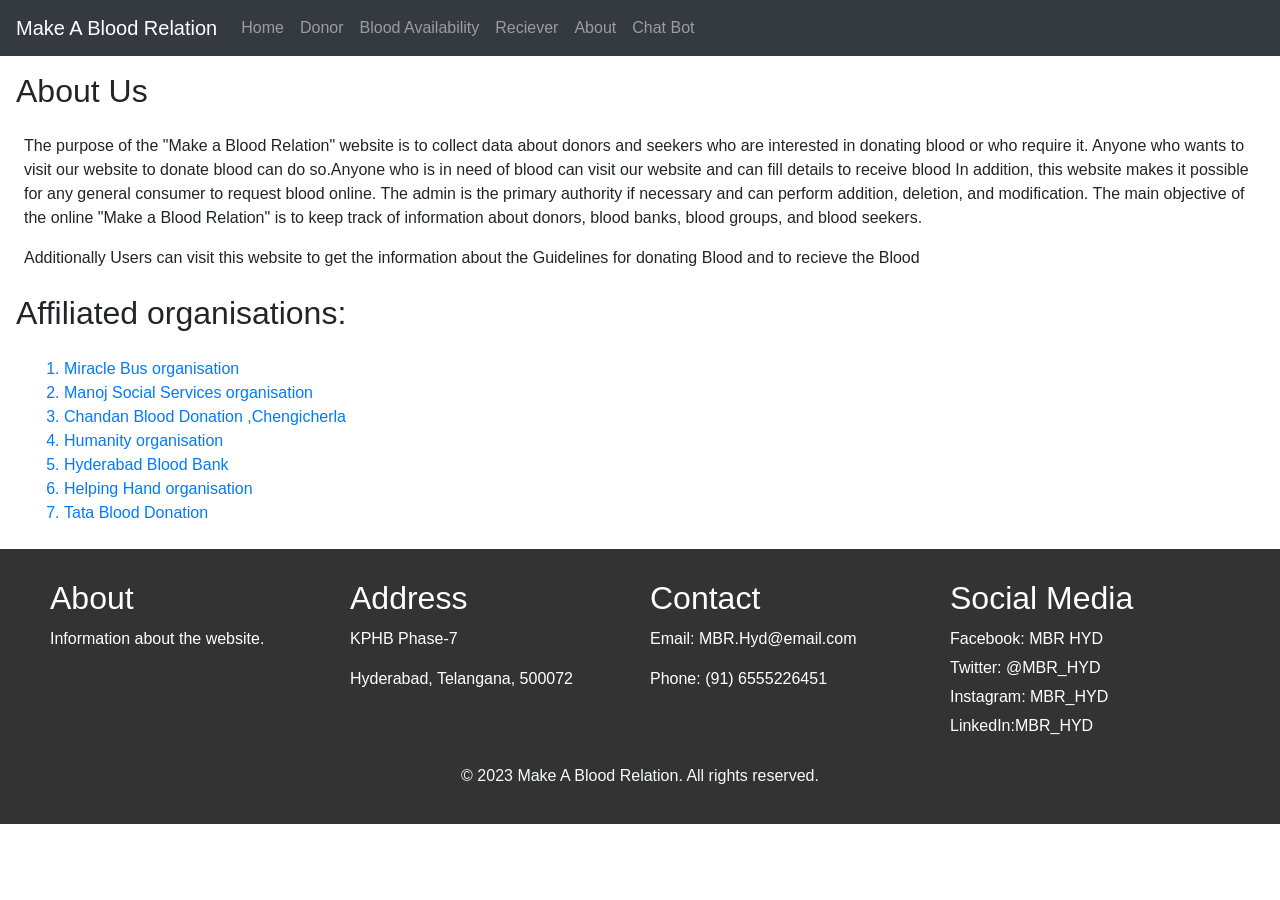
<file: About.html>
<!DOCTYPE html>
<html lang="en">
<head>
    <meta charset="UTF-8">
    <meta name="viewport" content="width=device-width, initial-scale=1.0">
    <title>Make a Blood Relation</title>
    <link rel="HTML" href="Donor.html">
     <link rel="HTML" href="Receiver.html">
     <link rel="HTML" href="BloodAvailability.html">
     <link rel="HTML" href="LifeSavers.html">
     <link rel="HTML" href="About.html">
     <link rel="HTML" href="Index.html">
     <link rel="HTML" href="Botboy.html">
     <link rel="stylesheet" href="Styles.css">
    <link rel="stylesheet" href="https://maxcdn.bootstrapcdn.com/bootstrap/4.5.2/css/bootstrap.min.css">
    <script src="https://ajax.googleapis.com/ajax/libs/jquery/3.5.1/jquery.min.js"></script>
    <script src="https://cdnjs.cloudflare.com/ajax/libs/popper.js/1.16.0/umd/popper.min.js"></script>
    <script src="https://maxcdn.bootstrapcdn.com/bootstrap/4.5.2/js/bootstrap.min.js"></script>
</head>
<body>
    <nav class="navbar navbar-expand-md bg-dark navbar-dark">
        <a class="navbar-brand" href="#">Make A Blood Relation</a>
        <button class="navbar-toggler" type="button" data-toggle="collapse" data-target="#collapsibleNavbar">
            <span class="navbar-toggler-icon"></span>
        </button>
        <div class="collapse navbar-collapse" id="collapsibleNavbar">
            <ul class="navbar-nav">
                <li class="nav-item">
                    <a class="nav-link" href="Index.html">Home</a>
                </li>
                <li class="nav-item">
                    <a class="nav-link" href="Donor.html">Donor</a>
                </li>
                <li class="nav-item">
                    <a class="nav-link" href="BloodAvailability.html">Blood Availability</a>
                </li>
                <li class="nav-item">
                    <a class="nav-link" href="Receiver.html">Reciever</a>
                </li>
                <li class="nav-item">
                    <a class="nav-link" href="About.html">About</a>
                </li>
                <li class="nav-item">
                    <a class="nav-link" href="Botboy.html">Chat Bot</a>
                </li>
            </ul>
        </div>
    </nav>
    <h2 class="m-3">About Us</h2>
            <div class="m-4">
                <p>
                    The purpose of the "Make a Blood Relation" website is to collect data about donors and seekers who are interested in donating blood or who require it. Anyone who wants to visit our website to donate blood can do so.Anyone who is in need of blood can visit our website and can fill details to receive blood In addition, this website makes it possible for any general consumer to request blood online. The admin is the primary authority if necessary and can perform addition, deletion, and modification. The main objective of the online "Make a Blood Relation" is to keep track of information about donors, blood banks, blood groups, and blood seekers.
                </p>
                <p>
                    Additionally Users can visit this website to get the information about the Guidelines for donating Blood and to recieve the Blood
                </p>
            </div>
            <h2 class="m-3">
                Affiliated organisations:
            
            </h2>
            <ol class="m-4">
                <a href=""><li>Miracle Bus organisation</li></a>
                <a href=""><li>Manoj Social Services organisation</li></a>
                <a href=""><li>Chandan Blood Donation ,Chengicherla</li></a>
                <a href=""><li>Humanity organisation</li></a>
                <a href=""><li>Hyderabad Blood Bank </li> </a>
                <a href=""><li>Helping Hand organisation</li></a>
                <a href=""><li>Tata Blood Donation</li></a>
                
            </ol>
        </div>
    
</body>
<footer>
    <div class="footer-content">
        <div class="footer-section">
            <h2>About</h2>
            <p><a href="About.html">Information about the website.</a></p>
        </div>
        <div class="footer-section">
            <h2>Address</h2>
            <p>KPHB Phase-7</p>
            <p>Hyderabad, Telangana, 500072</p>
        </div>
        <div class="footer-section">
            <h2>Contact</h2>
            <p>Email: MBR.Hyd@email.com</p>
            <p>Phone: (91) 6555226451</p>
        </div>
        <div class="footer-section">
            <h2>Social Media</h2>
            <ul>
                <li><a href="#">Facebook: MBR HYD</a></li>
                <li><a href="#">Twitter: @MBR_HYD</a></li>
                <li><a href="#">Instagram: MBR_HYD</a></li>
                <li><a href="#">LinkedIn:MBR_HYD</a></li>
            </ul>
        </div>
    </div>
    <div class="copywrites">
        <p>© 2023 Make A Blood Relation. All rights reserved.</p>
    </div>
</footer>

</html>
</file>
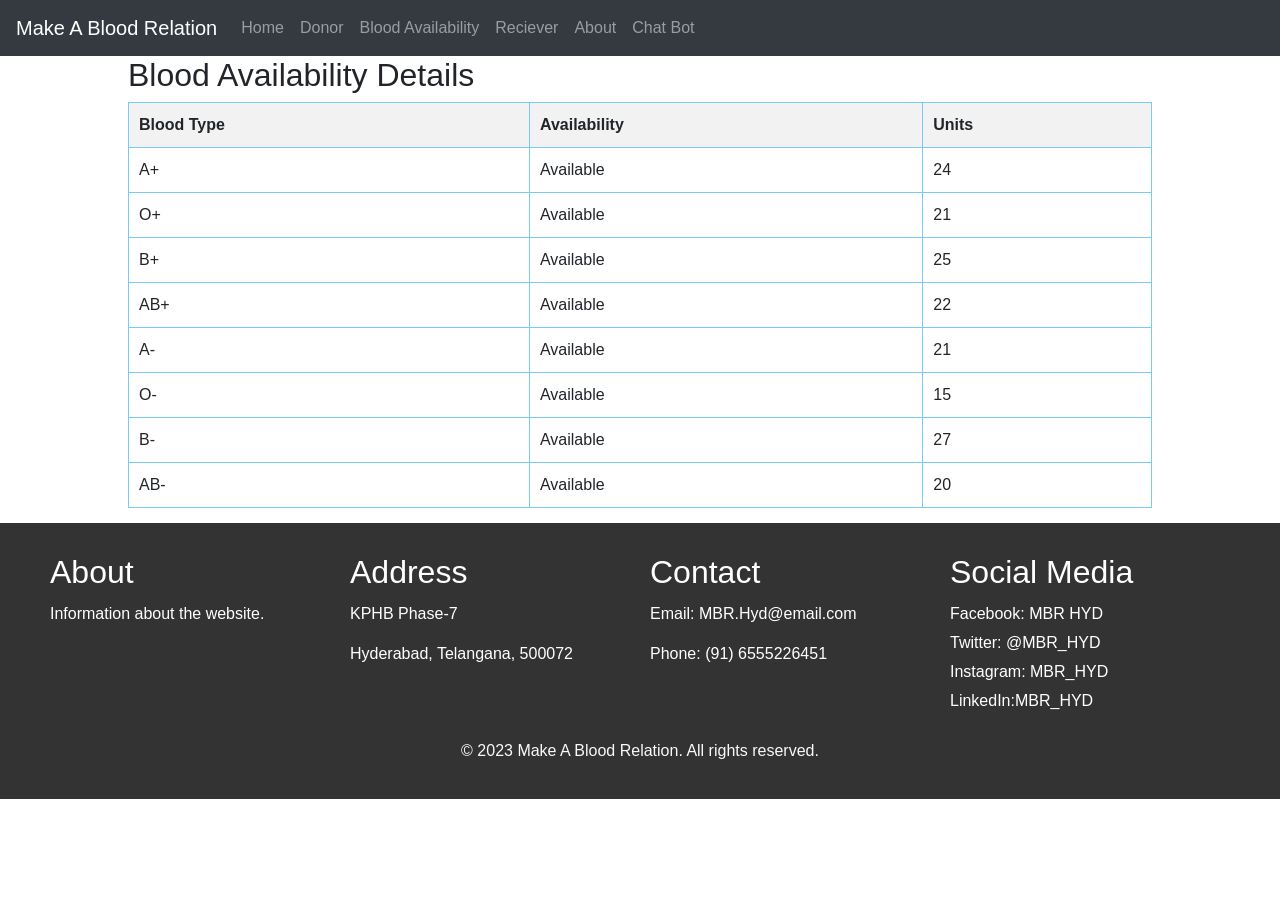
<file: BloodAvailability.html>
<!DOCTYPE html>
<html>
  <head>
    <meta charset="UTF-8">
    <meta name="viewport" content="width=device-width, initial-scale=1.0">
    <title>Make a Blood Relation</title>
    <link rel="HTML" href="Donor.html">
     <link rel="HTML" href="Receiver.html">
     <link rel="HTML" href="BloodAvailability.html">
     <link rel="HTML" href="LifeSavers.html">
     <link rel="HTML" href="About.html">
     <link rel="HTML" href="Index.html">
     <link rel="HTML" href="Botboy.html">
     <link rel="stylesheet" href="Styles.css">
    <link rel="stylesheet" href="https://maxcdn.bootstrapcdn.com/bootstrap/4.5.2/css/bootstrap.min.css">
    <script src="https://ajax.googleapis.com/ajax/libs/jquery/3.5.1/jquery.min.js"></script>
    <script src="https://cdnjs.cloudflare.com/ajax/libs/popper.js/1.16.0/umd/popper.min.js"></script>
    <script src="https://maxcdn.bootstrapcdn.com/bootstrap/4.5.2/js/bootstrap.min.js"></script>
    <style>
      /* Make the table responsive */
      @media only screen and (max-width: 300px) {
        table,
        thead,
        tbody,
        th,
        td {
          display: block;
        }

        /* Hide table headers (but not display: none;, for accessibility) */
        thead tr {
          position: absolute;
          top: -9999px;
          left: -9999px;
        }

        tr {
          border: 1px solid #ccc;
        }

        td {
          /* Behave like a "row" */
          border: none;
          border-bottom: 1px solid #eee;
          position: relative;
          padding-left: 50%;
        }

        td:before {
          /* Now like a table header */
          position: absolute;
          /* Top/left values mimic padding */
          top: 6px;
          left: 6px;
          width: 45%;
          padding-right: 10px;
          white-space: nowrap;
        }

        /*
 Label the data
 */
        td:nth-of-type(1):before {
          content: "Column 1";
        }
        .ba td:nth-of-type(2):before {
          content: "Column 2";
        }
        .ba td:nth-of-type(3):before {
          content: "Column 3";
        }
      }

      /* Add some padding and a blue border */
      table {
        border-collapse: collapse;
        width: 80%;
        padding: 5px;
        margin-bottom: 15px;
        border: 1px solid rgb(121, 203, 245);
        display: table;
        margin-left: 10%;
      }

      /* Add some padding and a blue border to the table headers */
      th {
        border: 1px solid rgb(121, 203, 245);
        padding: 10px;
        background-color: #f2f2f2;
      }

      /* Add some padding to the table cells */
      td {
        border: 1px solid rgb(121, 203, 245);
        padding: 10px;
      }
    </style>
  </head>
  <body>
    <nav class="navbar navbar-expand-md bg-dark navbar-dark">
      <a class="navbar-brand" href="#">Make A Blood Relation</a>
      <button class="navbar-toggler" type="button" data-toggle="collapse" data-target="#collapsibleNavbar">
          <span class="navbar-toggler-icon"></span>
      </button>
      <div class="collapse navbar-collapse" id="collapsibleNavbar">
          <ul class="navbar-nav">
              <li class="nav-item">
                  <a class="nav-link" href="Index.html">Home</a>
              </li>
              <li class="nav-item">
                  <a class="nav-link" href="Donor.html">Donor</a>
              </li>
              <li class="nav-item">
                  <a class="nav-link" href="BloodAvailability.html">Blood Availability</a>
              </li>
              <li class="nav-item">
                  <a class="nav-link" href="Receiver.html">Reciever</a>
              </li>
              <li class="nav-item">
                  <a class="nav-link" href="About.html">About</a>
              </li>
              <li class="nav-item">
                <a class="nav-link" href="Botboy.html">Chat Bot</a>
              </li>
          </ul>
      </div>
  </nav>

    <h2 style="margin-left: 10%">Blood Availability Details</h2>

    <table>
      <thead>
        <tr>
          <th>Blood Type</th>
          <th>Availability</th>
          <th>Units</th>
        </tr>
      </thead>
      <tbody>
        <tr>
          <td>A+</td>
          <td>Available</td>
          <td>24</td>
        </tr>
        <tr>
          <td>O+</td>
          <td>Available</td>
          <td>21</td>
        </tr>
        <tr>
          <td>B+</td>
          <td>Available</td>
          <td>25</td>
        </tr>
        <tr>
          <td>AB+</td>
          <td>Available</td>
          <td>22</td>
        </tr>
        <tr>
          <td>A-</td>
          <td>Available</td>
          <td>21</td>
        </tr>
        <tr>
          <td>O-</td>
          <td>Available</td>
          <td>15</td>
        </tr>
        <tr>
          <td>B-</td>
          <td>Available</td>
          <td>27</td>
        </tr>
        <tr>
          <td>AB-</td>
          <td>Available</td>
          <td>20</td>
        </tr>
      </tbody>
    </table>
  </body>
  <footer>
    <div class="footer-content">
        <div class="footer-section">
            <h2>About</h2>
            <p><a href="About.html">Information about the website.</a></p>
        </div>
        <div class="footer-section">
            <h2>Address</h2>
            <p>KPHB Phase-7</p>
            <p>Hyderabad, Telangana, 500072</p>
        </div>
        <div class="footer-section">
            <h2>Contact</h2>
            <p>Email: MBR.Hyd@email.com</p>
            <p>Phone: (91) 6555226451</p>
        </div>
        <div class="footer-section">
            <h2>Social Media</h2>
            <ul>
                <li><a href="#">Facebook: MBR HYD</a></li>
                <li><a href="#">Twitter: @MBR_HYD</a></li>
                <li><a href="#">Instagram: MBR_HYD</a></li>
                <li><a href="#">LinkedIn:MBR_HYD</a></li>
            </ul>
        </div>
    </div>
    <div class="copywrites">
        <p>© 2023 Make A Blood Relation. All rights reserved.</p>
    </div>
</footer>

</html>
</file>
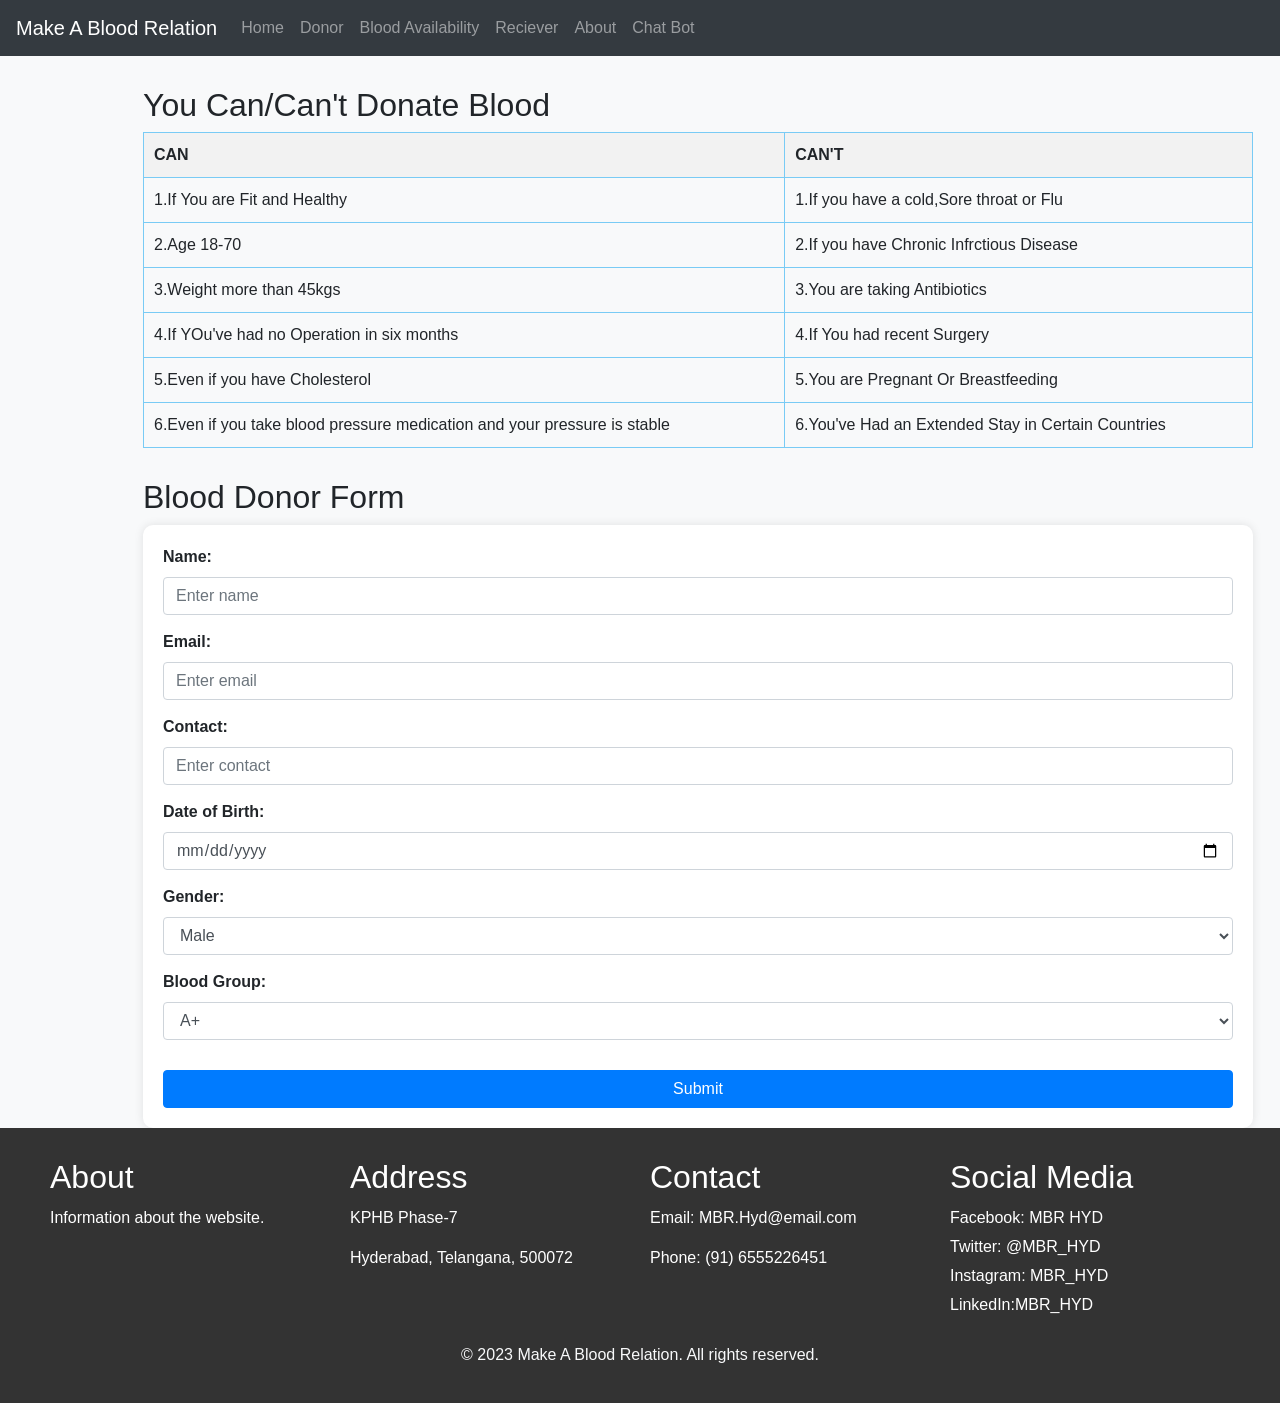
<file: Donor.html>
<!DOCTYPE html>
<html lang="en">
    <head>
        <meta charset="UTF-8">
        <meta name="viewport" content="width=device-width, initial-scale=1.0">
        <title>Make a Blood Relation</title>
        <link rel="HTML" href="Donor.html">
        <link rel="HTML" href="Receiver.html">
        <link rel="HTML" href="BloodAvailability.html">
        <link rel="HTML" href="LifeSavers.html">
        <link rel="HTML" href="About.html">
        <link rel="HTML" href="Index.html">
        <link rel="HTML" href="Botboy.html">
        <link rel="stylesheet" href="Styles.css">
        <link rel="stylesheet" href="https://maxcdn.bootstrapcdn.com/bootstrap/4.5.2/css/bootstrap.min.css">
        <script src="https://ajax.googleapis.com/ajax/libs/jquery/3.5.1/jquery.min.js"></script>
        <script src="https://cdnjs.cloudflare.com/ajax/libs/popper.js/1.16.0/umd/popper.min.js"></script>
        <script src="https://maxcdn.bootstrapcdn.com/bootstrap/4.5.2/js/bootstrap.min.js"></script>
        <style>
            body {
                background-image: url('');
                background-repeat:no-repeat;
                background-size: cover;
            }
            .footer {
                position:relative;
                left: 0;
                bottom: 0;
                width: 100%;
                background-color: #f8f9fa;
                color: black;
            }
            .card {
                 margin: 0 auto;
                 float: none;
             }
             

             body {
            background-color: #f8f9fa;
        }
        .container {
            margin-top: 30px;
            margin-left: 10%;
        }
        form {
            background-color: #ffffff;
            padding: 20px;
            border-radius: 10px;
            box-shadow: 0px 0px 10px 0px rgba(0,0,0,0.1);
        }
        .form-group {
            margin-bottom: 15px;
        }
        label {
            font-weight: bold;
        }
        button {
            width: 100%;
            margin-top: 15px;
        }

        /* Make the table responsive */
        @media only screen and (max-width: 300px) {
        table, thead, tbody, th, td {
            display: block;
        }

        /* Hide table headers (but not display: none;, for accessibility) */
        thead tr {
            position: absolute;
            top: -9999px;
            left: -9999px;
        }

        tr {
            border: 1px solid #ccc;
        }

        td {
            /* Behave like a "row" */
            border: none;
            border-bottom: 1px solid #eee;
            position: relative;
            padding-left: 50%;
        }

        td:before {
            /* Now like a table header */
            position: absolute;
            /* Top/left values mimic padding */
            top: 6px;
            left: 6px;
            width: 45%;
            padding-right: 10px;
            white-space: nowrap;
        }

        /*
        Label the data
        */
        td:nth-of-type(1):before { content: "Column 1"; }
        td:nth-of-type(2):before { content: "Column 2"; }
        td:nth-of-type(3):before { content: "Column 3"; }
        }

        /* Add some padding and a blue border */
        table {
        border-collapse: collapse;
        width: 100%;
        padding: 5px;
        border: 1px solid rgb(121, 203, 245);
        display: table;
        margin-left: 0%;
        }

        /* Add some padding and a blue border to the table headers */
        th {
        border: 1px solid rgb(121, 203, 245);
        padding: 10px;
        background-color: #f2f2f2;
        }

        /* Add some padding to the table cells */
        td {
        border: 1px solid rgb(121, 203, 245);
        padding: 10px;
        }

        </style>
        <script>
            function validateForm() {
                var name = document.forms["donorForm"]["name"].value;
                var email = document.forms["donorForm"]["email"].value;
                var contact = document.forms["donorForm"]["contact"].value;
                var dob = document.forms["donorForm"]["dob"].value;
                var gender = document.forms["donorForm"]["gender"].value;
                var blood_group = document.forms["donorForm"]["blood_group"].value;
    
                if (name == "" || email == "" || contact == "" || dob == "" || gender == "" || blood_group == "") {
                    alert("All fields must be filled out");
                    return false;
                }
                return function submit(){
                alert("Your Application Has Been Submitted");
                    
                }
            }
        </script>
     </head>
<body>
    <!-- Navbar -->
    <nav class="navbar navbar-expand-md bg-dark navbar-dark">
        <a class="navbar-brand" href="#">Make A Blood Relation</a>
        <button class="navbar-toggler" type="button" data-toggle="collapse" data-target="#collapsibleNavbar">
            <span class="navbar-toggler-icon"></span>
        </button>
        <div class="collapse navbar-collapse" id="collapsibleNavbar">
            <ul class="navbar-nav">
                <li class="nav-item">
                    <a class="nav-link" href="Index.html">Home</a>
                </li>
                <li class="nav-item">
                    <a class="nav-link" href="Donor.html">Donor</a>
                </li>
                <li class="nav-item">
                    <a class="nav-link" href="BloodAvailability.html">Blood Availability</a>
                </li>
                <li class="nav-item">
                    <a class="nav-link" href="Receiver.html">Reciever</a>
                </li>
                <li class="nav-item">
                    <a class="nav-link" href="About.html">About</a>
                </li>
                <li class="nav-item">
                    <a class="nav-link" href="Botboy.html">Chat Bot</a>
                </li>
            </ul>
        </div>
    </nav>
    <div class="container">
    <h2 style="margin-top: 30px;">You Can/Can't Donate Blood</h2>

    <table>
    <thead>
        <tr>
        <th>CAN</th>
        <th>CAN'T</th>
        </tr>
    </thead>
    <tbody>
        <tr>
        <td>1.If You are Fit and Healthy</td>
        <td>1.If you have a cold,Sore throat or Flu</td>
        </tr>
        <tr>
            <td>2.Age 18-70</td>
            <td>2.If you have Chronic Infrctious Disease</td>
        </tr>
        <tr>
            <td>3.Weight more than 45kgs</td>
            <td>3.You are taking Antibiotics</td>
        </tr>
        <tr>
            <td>4.If YOu've had no Operation in six months</td>
            <td>4.If You had recent Surgery</td>
        </tr>
        <tr>
            <td>5.Even if you have Cholesterol</td>
            <td>5.You are Pregnant Or Breastfeeding</td>
        </tr>
        <tr>
            <td>6.Even if you take blood pressure medication and your pressure is stable</td>
            <td>6.You've Had an Extended Stay in Certain Countries</td>
        </tr>
    
    </tbody>
    </table>
    </div>
    <!-- Form -->
    <div class="container">
        <h2>Blood Donor Form</h2>
        <form name="donorForm" action="" onsubmit="return validateForm() " method=" ">
            <div class="form-group">
                <label for="name">Name:</label>
                <input type="text" class="form-control" id="name" placeholder="Enter name" name="name" required>
            </div>
            <div class="form-group">
                <label for="email">Email:</label>
                <input type="email" class="form-control" id="email" placeholder="Enter email" name="email">
            </div>
            <div class="form-group">
                <label for="contact">Contact:</label>
                <input type="text" class="form-control" id="contact" placeholder="Enter contact" name="contact">
            </div>
            <div class="form-group">
                <label for="dob">Date of Birth:</label>
                <input type="date" class="form-control" id="dob" name="dob">
            </div>
            <div class="form-group">
                <label for="gender">Gender:</label>
                <select class="form-control" id="gender" name="gender">
                    <option value="male">Male</option>
                    <option value="female">Female</option>
                    <option value="other">Other</option>
                </select>
            </div>
            <div class="form-group">
                <label for="blood_group">Blood Group:</label>
                <select class="form-control" id="blood_group" name="blood_group">
                    <option value="a+">A+</option>
                    <option value="a-">A-</option>
                    <option value="b+">B+</option>
                    <option value="b-">B-</option>
                    <option value="o+">O+</option>
                    <option value="o-">O-</option>
                    <option value="ab+">AB+</option>
                    <option value="ab-">AB-</option>
                </select>
            </div>
            <button type="submit" class="btn btn-primary">Submit</button>
        </form>
    </div>
    <!-- footer -->
    <footer>
        <div class="footer-content">
            <div class="footer-section">
                <h2>About</h2>
                <p><a href="#">Information about the website.</a></p>
            </div>
            <div class="footer-section">
                <h2>Address</h2>
                <p>KPHB Phase-7</p>
                <p>Hyderabad, Telangana, 500072</p>
            </div>
            <div class="footer-section">
                <h2>Contact</h2>
                <p>Email: MBR.Hyd@email.com</p>
                <p>Phone: (91) 6555226451</p>
            </div>
            <div class="footer-section">
                <h2>Social Media</h2>
                <ul>
                    <li><a href="#">Facebook: MBR HYD</a></li>
                    <li><a href="#">Twitter: @MBR_HYD</a></li>
                    <li><a href="#">Instagram: MBR_HYD</a></li>
                    <li><a href="#">LinkedIn:MBR_HYD</a></li>
                </ul>
            </div>
        </div>
        <div class="copywrites">
            <p>© 2023 Make A Blood Relation. All rights reserved.</p>
        </div>
    </footer>

</body>
</html>
</file>
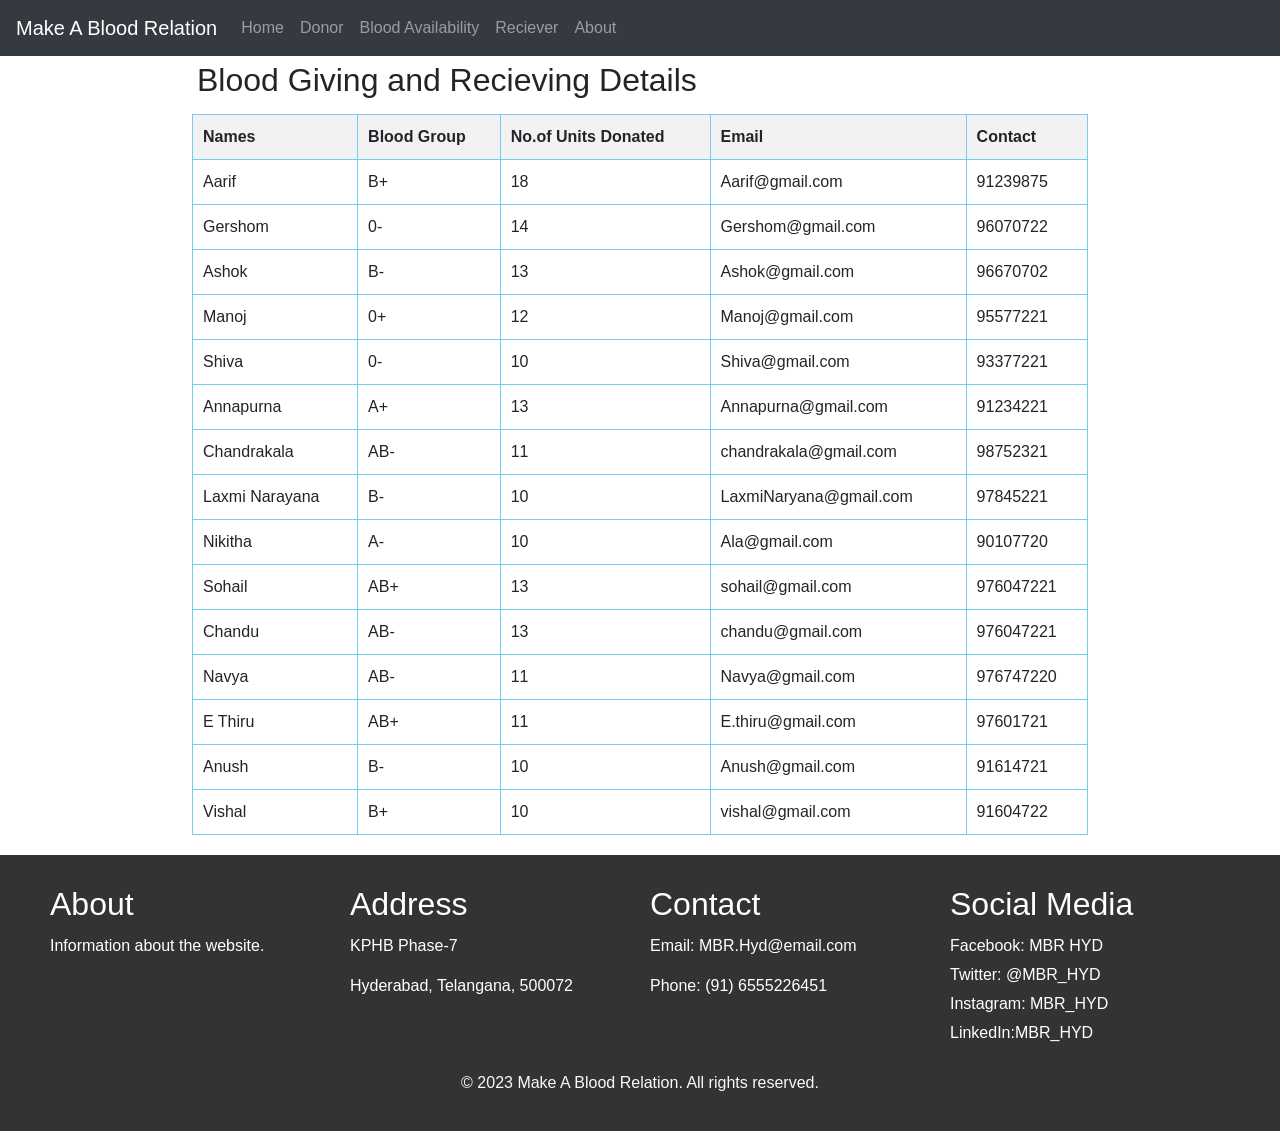
<file: LifeSavers.html>
<!DOCTYPE html>
<html lang="en">
    <head>
        <meta charset="UTF-8">
        <meta name="viewport" content="width=device-width, initial-scale=1.0">
        <title>Make a Blood Relation</title>
        <link rel="HTML" href="Donor.html">
         <link rel="HTML" href="Receiver.html">
         <link rel="HTML" href="BloodAvailability.html">
         <link rel="HTML" href="LifeSavers.html">
         <link rel="HTML" href="About.html">
         <link rel="HTML" href="Index.html">
         <link rel="stylesheet" href="Styles.css">
        <link rel="stylesheet" href="https://maxcdn.bootstrapcdn.com/bootstrap/4.5.2/css/bootstrap.min.css">
        <script src="https://ajax.googleapis.com/ajax/libs/jquery/3.5.1/jquery.min.js"></script>
        <script src="https://cdnjs.cloudflare.com/ajax/libs/popper.js/1.16.0/umd/popper.min.js"></script>
        <script src="https://maxcdn.bootstrapcdn.com/bootstrap/4.5.2/js/bootstrap.min.js"></script>
        <style>
           
        .container {
            margin-top: 100px;
        }
        form {
            background-color: #ffffff;
            padding: 20px;
            border-radius: 10px;
            box-shadow: 0px 0px 10px 0px rgba(0,0,0,0.1);
        }
        .form-group {
            margin-bottom: 15px;
        }
        label {
            font-weight: bold;
        }
        button {
            width: 100%;
            margin-top: 15px;
        }

        /* Table Styles */

        /* Make the table responsive */
        @media only screen and (max-width: 300px) {
        table, thead, tbody, th, td {
            display: block;
        }

        /* Hide table headers (but not display: none;, for accessibility) */
        thead tr {
            position: absolute;
            top: -9999px;
            left: -9999px;
        }

        tr {
            border: 1px solid #ccc;
        }

        td {
            /* Behave like a "row" */
            border: none;
            border-bottom: 1px solid #eee;
            position: relative;
            padding-left: 50%;
        }

        td:before {
            /* Now like a table header */
            position: absolute;
            /* Top/left values mimic padding */
            top: 6px;
            left: 6px;
            width: 45%;
            padding-right: 10px;
            white-space: nowrap;
        }

        /*
        Label the data
        */
        td:nth-of-type(1):before { content: "Column 1"; }
        td:nth-of-type(2):before { content: "Column 2"; }
        td:nth-of-type(3):before { content: "Column 3"; }
        }

        /* Add some padding and a blue border */
        table {
        border-collapse: collapse;
        width: 70%;
        padding: 5px;
        border: 1px solid rgb(121, 203, 245);
        display: table;
        margin-left: 15%;
        }

        /* Add some padding and a blue border to the table headers */
        th {
        border: 1px solid rgb(121, 203, 245);
        padding: 10px;
        background-color: #f2f2f2;
        }

        /* Add some padding to the table cells */
        td {
        border: 1px solid rgb(121, 203, 245);
        padding: 10px;
        }

        </style>  
     </head>
<body>
    <!-- Navbar -->
    <nav class="navbar navbar-expand-md bg-dark navbar-dark">
        <a class="navbar-brand" href="#">Make A Blood Relation</a>
        <button class="navbar-toggler" type="button" data-toggle="collapse" data-target="#collapsibleNavbar">
            <span class="navbar-toggler-icon"></span>
        </button>
        <div class="collapse navbar-collapse" id="collapsibleNavbar">
            <ul class="navbar-nav">
                <li class="nav-item">
                    <a class="nav-link" href="Index.html">Home</a>
                </li>
                <li class="nav-item">
                    <a class="nav-link" href="Donor.html">Donor</a>
                </li>
                <li class="nav-item">
                    <a class="nav-link" href="BloodAvailability.html">Blood Availability</a>
                </li>
                <li class="nav-item">
                    <a class="nav-link" href="Receiver.html">Reciever</a>
                </li>
                <li class="nav-item">
                    <a class="nav-link" href="About.html">About</a>
                </li>
            </ul>
        </div>
    </nav>
    <!-- Table -->
            <h2 style="margin-left: 15%; padding: 5px; margin-bottom: 10px;">Blood Giving and Recieving Details</h2>

    <table>
    <thead>
        <tr>
        <th>Names</th>
        <th>Blood Group</th>
        <th>No.of Units Donated</th>
        <th>Email</th>
        <th>Contact</th>
        </tr>
    </thead>
    <tbody>
        <tr>
            <td>Aarif</td>
            <td>B+</td>
            <td>18</td>
            <td>Aarif@gmail.com</td>
            <td>91239875</td>
        </tr>
        <tr>
            <td>Gershom</td>
            <td>0-</td>
            <td>14</td>
            <td>Gershom@gmail.com</td>
            <td>96070722</td>
        </tr>
        <tr>
            <td>Ashok</td>
            <td>B-</td>
            <td>13</td>
            <td>Ashok@gmail.com</td>
            <td>96670702</td>
        </tr>
        <tr>
            <td>Manoj</td>
            <td>0+</td>
            <td>12</td>
            <td>Manoj@gmail.com</td>
            <td>95577221</td>
        </tr>
        <tr>
            <td>Shiva</td>
            <td>0-</td>
            <td>10</td>
            <td>Shiva@gmail.com</td>
            <td>93377221</td>
        </tr>
        <tr>
            <td>Annapurna</td>
            <td>A+</td>
            <td>13</td>
            <td>Annapurna@gmail.com</td>
            <td>91234221</td>
        </tr>
        <tr>
            <td>Chandrakala</td>
            <td>AB-</td>
            <td>11</td>
            <td>chandrakala@gmail.com</td>
            <td>98752321</td>
        </tr>
        <tr>
            <td>Laxmi Narayana</td>
            <td>B-</td>
            <td>10</td>
            <td>LaxmiNaryana@gmail.com</td>
            <td>97845221</td>
        </tr>
        <tr>
            <td>Nikitha</td>
            <td>A-</td>
            <td>10</td>
            <td>Ala@gmail.com</td>
            <td>90107720</td>
        </tr>
        <tr>
            <td>Sohail</td>
            <td>AB+</td>
            <td>13</td>
            <td>sohail@gmail.com</td>
            <td>976047221</td>
        </tr>
        <tr>
            <td>Chandu</td>
            <td>AB-</td>
            <td>13</td>
            <td>chandu@gmail.com</td>
            <td>976047221</td>
        </tr>
        <tr>
            <td>Navya</td>
            <td>AB-</td>
            <td>11</td>
            <td>Navya@gmail.com</td>
            <td>976747220</td>
        </tr>
        <tr>
            <td>E Thiru</td>
            <td>AB+</td>
            <td>11</td>
            <td>E.thiru@gmail.com</td>
            <td>97601721</td>
        </tr>
        <tr>
            <td>Anush</td>
            <td>B-</td>
            <td>10</td>
            <td>Anush@gmail.com</td>
            <td>91614721</td>
        </tr>
        <tr>
            <td>Vishal</td>
            <td>B+</td>
            <td>10</td>
            <td>vishal@gmail.com</td>
            <td>91604722</td>
        </tr>
    </tbody>
    </table>
</body>
<footer style="margin-top: 20px;">
    <div class="footer-content">
        <div class="footer-section">
            <h2>About</h2>
            <p><a href="About.html">Information about the website.</a></p>
        </div>
        <div class="footer-section">
            <h2>Address</h2>
            <p>KPHB Phase-7</p>
            <p>Hyderabad, Telangana, 500072</p>
        </div>
        <div class="footer-section">
            <h2>Contact</h2>
            <p>Email: MBR.Hyd@email.com</p>
            <p>Phone: (91) 6555226451</p>
        </div>
        <div class="footer-section">
            <h2>Social Media</h2>
            <ul>
                <li><a href="#">Facebook: MBR HYD</a></li>
                <li><a href="#">Twitter: @MBR_HYD</a></li>
                <li><a href="#">Instagram: MBR_HYD</a></li>
                <li><a href="#">LinkedIn:MBR_HYD</a></li>
            </ul>
        </div>
    </div>
    <div class="copywrites">
        <p>© 2023 Make A Blood Relation. All rights reserved.</p>
    </div>
</footer>


</html>
</file>
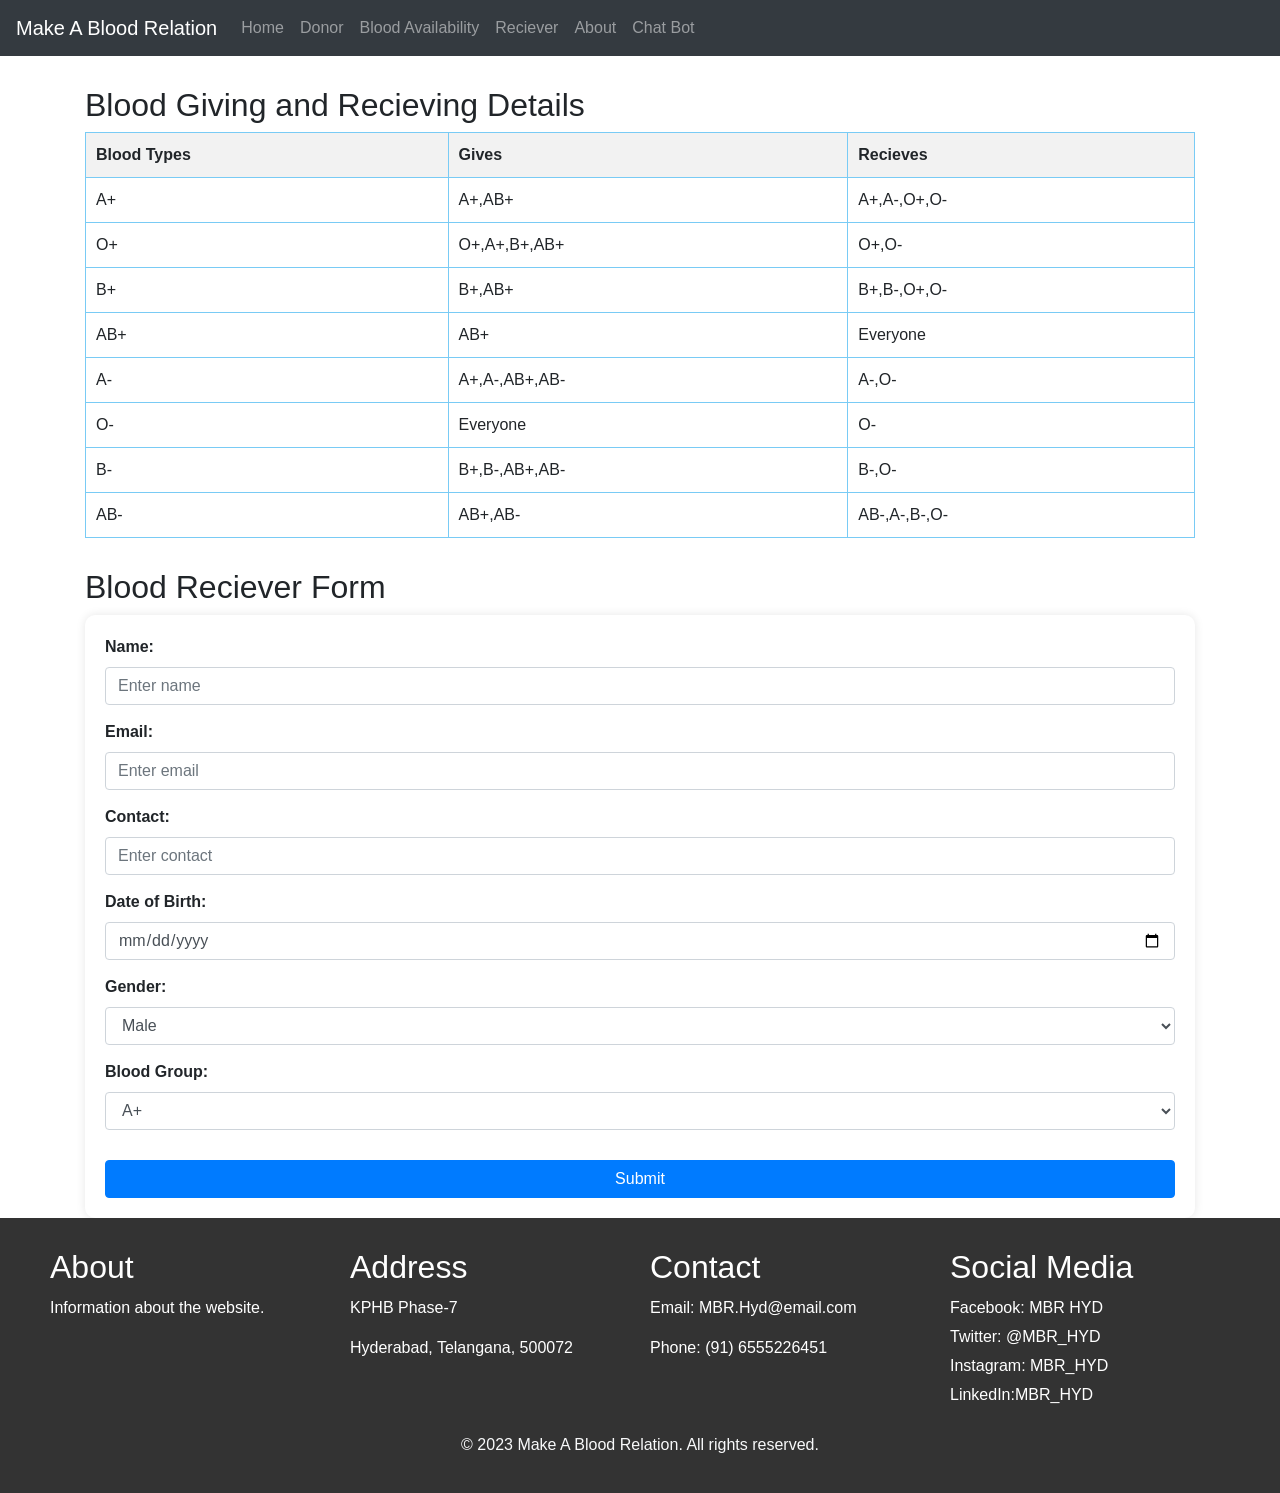
<file: Receiver.html>
<!DOCTYPE html>
<html lang="en">
    <head>
        <meta charset="UTF-8">
        <meta name="viewport" content="width=device-width, initial-scale=1.0">
        <title>Make a Blood Relation</title>
        <link rel="HTML" href="Donor.html">
         <link rel="HTML" href="Receiver.html">
         <link rel="HTML" href="BloodAvailability.html">
         <link rel="HTML" href="LifeSavers.html">
         <link rel="HTML" href="About.html">
         <link rel="HTML" href="Index.html">
         <link rel="HTML" href="Botboy.html">
         <link rel="stylesheet" href="Styles.css">
        <link rel="stylesheet" href="https://maxcdn.bootstrapcdn.com/bootstrap/4.5.2/css/bootstrap.min.css">
        <script src="https://ajax.googleapis.com/ajax/libs/jquery/3.5.1/jquery.min.js"></script>
        <script src="https://cdnjs.cloudflare.com/ajax/libs/popper.js/1.16.0/umd/popper.min.js"></script>
        <script src="https://maxcdn.bootstrapcdn.com/bootstrap/4.5.2/js/bootstrap.min.js"></script>
        <style>
           
        .container {
            margin-top: 30px;
        }
        form {
            background-color: #ffffff;
            padding: 20px;
            border-radius: 10px;
            box-shadow: 0px 0px 10px 0px rgba(0,0,0,0.1);
        }
        .form-group {
            margin-bottom: 15px;
        }
        label {
            font-weight: bold;
        }
        button {
            width: 100%;
            margin-top: 15px;
        }

        /* Table Styles */

        /* Make the table responsive */
        @media only screen and (max-width: 300px) {
        table, thead, tbody, th, td {
            display: block;
        }

        /* Hide table headers (but not display: none;, for accessibility) */
        thead tr {
            position: absolute;
            top: -9999px;
            left: -9999px;
        }

        tr {
            border: 1px solid #ccc;
        }

        td {
            /* Behave like a "row" */
            border: none;
            border-bottom: 1px solid #eee;
            position: relative;
            padding-left: 50%;
        }

        td:before {
            /* Now like a table header */
            position: absolute;
            /* Top/left values mimic padding */
            top: 6px;
            left: 6px;
            width: 45%;
            padding-right: 10px;
            white-space: nowrap;
        }

        /*
        Label the data
        */
        td:nth-of-type(1):before { content: "Column 1"; }
        td:nth-of-type(2):before { content: "Column 2"; }
        td:nth-of-type(3):before { content: "Column 3"; }
        }

        /* Add some padding and a blue border */
        table {
        border-collapse: collapse;
        width: 100%;
        padding: 5px;
        border: 1px solid rgb(121, 203, 245);
        display: table;
        margin-left: 0%;
        }

        /* Add some padding and a blue border to the table headers */
        th {
        border: 1px solid rgb(121, 203, 245);
        padding: 10px;
        background-color: #f2f2f2;
        }

        /* Add some padding to the table cells */
        td {
        border: 1px solid rgb(121, 203, 245);
        padding: 10px;
        }

        </style>
        <script>
            function validateForm() {
                var name = document.forms["donorForm"]["name"].value;
                var email = document.forms["donorForm"]["email"].value;
                var contact = document.forms["donorForm"]["contact"].value;
                var dob = document.forms["donorForm"]["dob"].value;
                var gender = document.forms["donorForm"]["gender"].value;
                var blood_group = document.forms["donorForm"]["blood_group"].value;
    
                if (name == "" || email == "" || contact == "" || dob == "" || gender == "" || blood_group == "") {
                    alert("All fields must be filled out");
                    return false;
                }
                return function submit(){
                alert("Your Application Has Been Submitted");
                    
                }
            }
        </script>
     </head>
<body>
    <!-- Navbar -->
    <nav class="navbar navbar-expand-md bg-dark navbar-dark">
        <a class="navbar-brand" href="#">Make A Blood Relation</a>
        <button class="navbar-toggler" type="button" data-toggle="collapse" data-target="#collapsibleNavbar">
            <span class="navbar-toggler-icon"></span>
        </button>
        <div class="collapse navbar-collapse" id="collapsibleNavbar">
            <ul class="navbar-nav">
                <li class="nav-item">
                    <a class="nav-link" href="Index.html">Home</a>
                </li>
                <li class="nav-item">
                    <a class="nav-link" href="Donor.html">Donor</a>
                </li>
                <li class="nav-item">
                    <a class="nav-link" href="BloodAvailability.html">Blood Availability</a>
                </li>
                <li class="nav-item">
                    <a class="nav-link" href="Receiver.html">Reciever</a>
                </li>
                <li class="nav-item">
                    <a class="nav-link" href="About.html">About</a>
                </li>
                <li class="nav-item">
                    <a class="nav-link" href="Botboy.html">Chat Bot</a>
                </li>
            </ul>
        </div>
    </nav>

    <!-- Table -->
    <div class="container">
    <h2 style="margin-top: 30px;">Blood Giving and Recieving Details</h2>

    <table>
    <thead>
        <tr>
        <th>Blood Types</th>
        <th>Gives</th>
        <th>Recieves</th>
        </tr>
    </thead>
    <tbody>
        <tr>
        <td>A+</td>
        <td>A+,AB+</td>
        <td>A+,A-,O+,O-</td>
        </tr>
        <tr>
            <td>O+</td>
            <td>O+,A+,B+,AB+</td>
            <td>O+,O-</td>
        </tr>
        <tr>
            <td>B+</td>
            <td>B+,AB+</td>
            <td>B+,B-,O+,O-</td>
        </tr>
        <tr>
            <td>AB+</td>
            <td>AB+</td>
            <td>Everyone</td>
        </tr>
        <tr>
            <td>A-</td>
            <td>A+,A-,AB+,AB-</td>
            <td>A-,O-</td>
        </tr>
        <tr>
            <td>O-</td>
            <td>Everyone</td>
            <td>O-</td>
        </tr>
        <tr>
            <td>B-</td>
            <td>B+,B-,AB+,AB-</td>
            <td>B-,O-</td>
        </tr>
        <tr>
            <td>AB-</td>
            <td>AB+,AB-</td>
            <td>AB-,A-,B-,O-</td>
        </tr>
    </tbody>
    </table>
</div>
    <!-- Form -->
    <div class="container">
        <h2>Blood Reciever Form</h2>
        <form name="recieverForm" action="" onsubmit="return validateForm() " method=" ">
            <div class="form-group">
                <label for="name">Name:</label>
                <input type="text" class="form-control" id="name" placeholder="Enter name" name="name" required>
            </div>
            <div class="form-group">
                <label for="email">Email:</label>
                <input type="email" class="form-control" id="email" placeholder="Enter email" name="email" required>
            </div>
            <div class="form-group">
                <label for="contact">Contact:</label>
                <input type="text" class="form-control" id="contact" placeholder="Enter contact" name="contact" required>
            </div>
            <div class="form-group">
                <label for="dob">Date of Birth:</label>
                <input type="date" class="form-control" id="dob" name="dob" required>
            </div>
            <div class="form-group">
                <label for="gender">Gender:</label>
                <select class="form-control" id="gender" name="gender" required>
                    <option value="male">Male</option>
                    <option value="female">Female</option>
                    <option value="other">Other</option>
                </select>
            </div>
            <div class="form-group">
                <label for="blood_group">Blood Group:</label>
                <select class="form-control" id="blood_group" name="blood_group" required>
                    <option value="a+">A+</option>
                    <option value="a-">A-</option>
                    <option value="b+">B+</option>
                    <option value="b-">B-</option>
                    <option value="o+">O+</option>
                    <option value="o-">O-</option>
                    <option value="ab+">AB+</option>
                    <option value="ab-">AB-</option>
                </select>
            </div>
            <button type="submit" class="btn btn-primary" onclick="submit.js">Submit</button>
        </form>
    </div>
</body>
<footer>
    <div class="footer-content">
        <div class="footer-section">
            <h2>About</h2>
            <p><a href="About.html">Information about the website.</a></p>
        </div>
        <div class="footer-section">
            <h2>Address</h2>
            <p>KPHB Phase-7</p>
            <p>Hyderabad, Telangana, 500072</p>
        </div>
        <div class="footer-section">
            <h2>Contact</h2>
            <p>Email: MBR.Hyd@email.com</p>
            <p>Phone: (91) 6555226451</p>
        </div>
        <div class="footer-section">
            <h2>Social Media</h2>
            <ul>
                <li><a href="#">Facebook: MBR HYD</a></li>
                <li><a href="#">Twitter: @MBR_HYD</a></li>
                <li><a href="#">Instagram: MBR_HYD</a></li>
                <li><a href="#">LinkedIn:MBR_HYD</a></li>
            </ul>
        </div>
    </div>
    <div class="copywrites">
        <p>© 2023 Make A Blood Relation. All rights reserved.</p>
    </div>
</footer>


</html>
</file>
<file: Styles.css>
/* Index CSS */
body {
    background-image: url('');
    background-repeat: repeat;
    background-size: cover;
}
.card {
    margin: 0 auto;
    float: none;
    box-shadow: 0 4px 8px 0 rgba(0,0,0,0.2);
    background-color: white;
    margin: 20px;
    padding: 20px;
    border-radius: 25px;
    transition: transform 0.3s;
}

.card:hover {
transform: scale(1.05);
}

/* Set sizes of all the images inside the cards equally */
.card img {
width: 100%;
height: auto;
}
@media (max-width: 768px) {
   video {
       width: 100%;
       height: auto;
   }
}

/* Footer */
footer {
    background-color: #333;
    padding: 20px 0;
}

.footer-content {
    display: flex;
    justify-content: space-around;
    flex-wrap: wrap;
    max-width: 1200px;
    margin: 0 auto;
}

.footer-section {
    color: #fff;
    flex: 1 1 200px;
    margin: 10px;
}

.footer-section h2 {
    margin-bottom: 10px;
}

.footer-section ul {
    list-style-type: none;
    padding: 0;
}

.footer-section li {
    margin-bottom: 5px;
}

.footer-section a {
    color: #fff;
    text-decoration: none;
}

.footer-section a:hover {
    text-decoration: underline;
}
.copywrites{
    display: flex;
    justify-content: center;
    font-size: medium;
    color: #f8f9fa;
}
/* Chat Bot */
.chatbot-container {
    position: fixed;
    bottom: 20px;
    right: 20px;
    width: 300px;
    max-height: 600px;
    background-color: #ffffff;
    box-shadow: 0 10px 20px rgba(0, 0, 0, 0.15);
    display: flex;
    flex-direction: column;
}

.chat-window {
    flex: 1;
    overflow-y: auto;
    padding: 20px;
}

.chat-input {
    display: flex;
    padding: 20px;
}

.chat-input input[type="text"] {
    flex: 1;
    padding: 10px;
    border: 1px solid #cccccc;
    border-radius: 3px;
}

.chat-input button[type="submit"] {
    margin-left: 10px;
    padding: 10px 20px;
    background-color: #4CAF50;
    color: #ffffff;
    border: none;
    border-radius: 3px;
    cursor: pointer;
}
/* Bot boy*/
.bot{
    background-color: #f2f2f2;
}
.bot{
    padding-left: 30px;
    padding-top: 30px;
}
.iframe{
    display: block;
    block-size: 60%
    height: 70%;
}
#Back{
    margin-left: 35px;
    margin-top: 5px;
}
</file>
